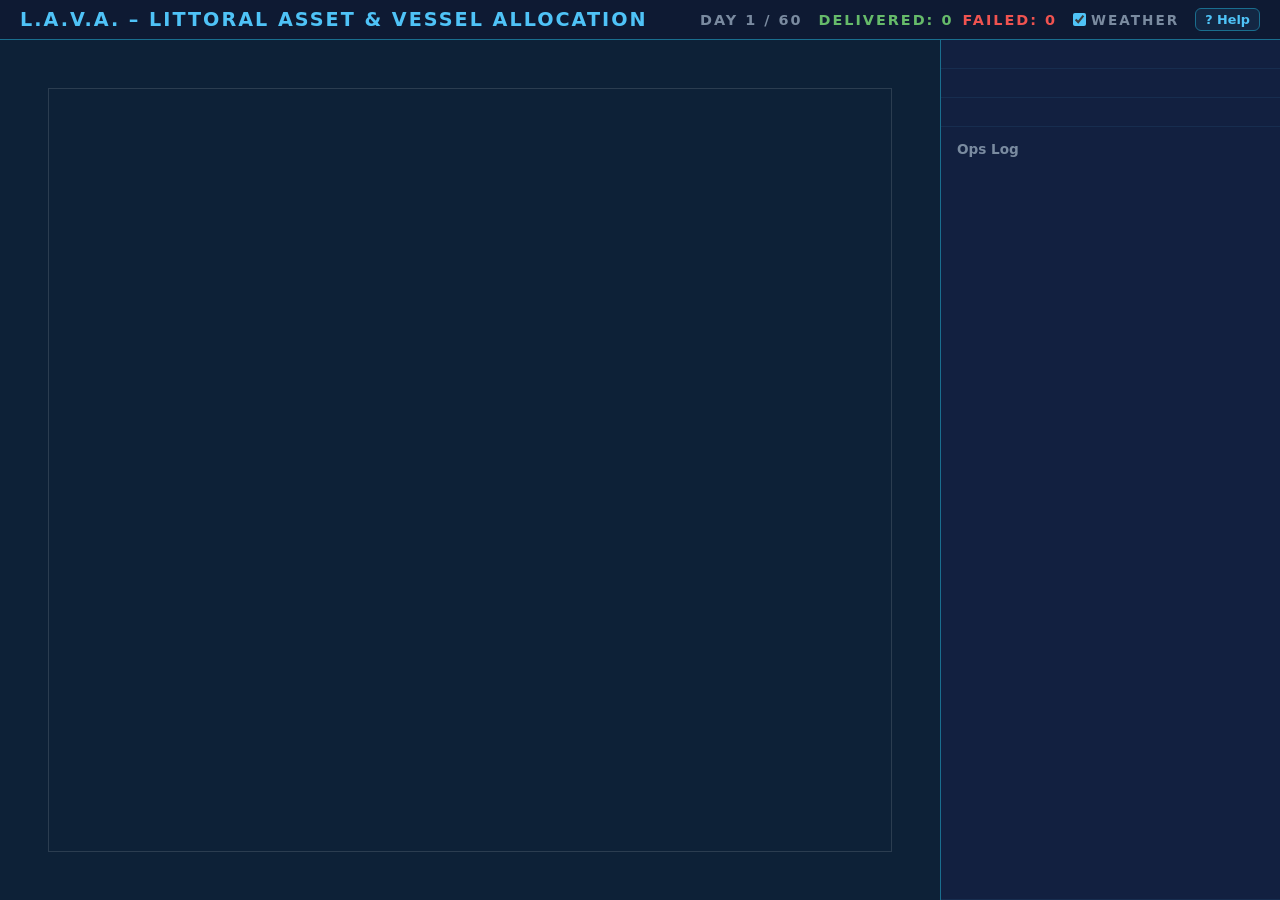
<file: index.html>
<!DOCTYPE html>
<html lang="en">
<head>
  <meta charset="UTF-8">
  <meta name="viewport" content="width=device-width, initial-scale=1.0">
  <title>L.A.V.A.</title>
  <link rel="stylesheet" href="style.css">
</head>
<body>
  <div id="app">

    <header id="header">
      <h1>L.A.V.A. – Littoral Asset & Vessel Allocation<h1>
      <div id="controls">
        <span id="day-counter">Day 1 / 60</span>
        <span id="score-display">Delivered: 0&ensp;<span class="failed-section">Failed: 0</span></span>
        <label id="weather-toggle"><input type="checkbox" id="weather-toggle-input" checked> Weather</label>
        <button id="help-btn" type="button" title="How to play">? Help</button>
      </div>
    </header>

    <div id="main">
      <section id="map-area">
        <canvas id="map-canvas"></canvas>
        <img id="weather-overlay" alt="" aria-hidden="true">
      </section>

      <aside id="sidebar">
        <div id="ship-status"></div>
        <div id="actions-panel"></div>
        <div id="requests-panel"></div>
        <div id="log">
          <h3>Ops Log</h3>
          <ul id="log-entries"></ul>
        </div>
      </aside>
    </div>

    <div id="modal-overlay" class="hidden">
      <div id="modal">
        <h2 id="modal-title"></h2>
        <div id="modal-body"></div>
        <div id="modal-choices"></div>
      </div>
    </div>

    <div id="toast-container"></div>
  </div>

  <script src="data_master/supply-data.js"></script>
  <script src="data_master/ports.js"></script>
  <script src="data_master/base_starting_scenarios.js"></script>
  <script src="weather.js"></script>
  <script src="data_master/events-data.js"></script>
  <script src="events.js"></script>
  <script src="map.js"></script>
  <script src="ui.js"></script>
  <script src="game.js"></script>
</body>
</html>
</file>
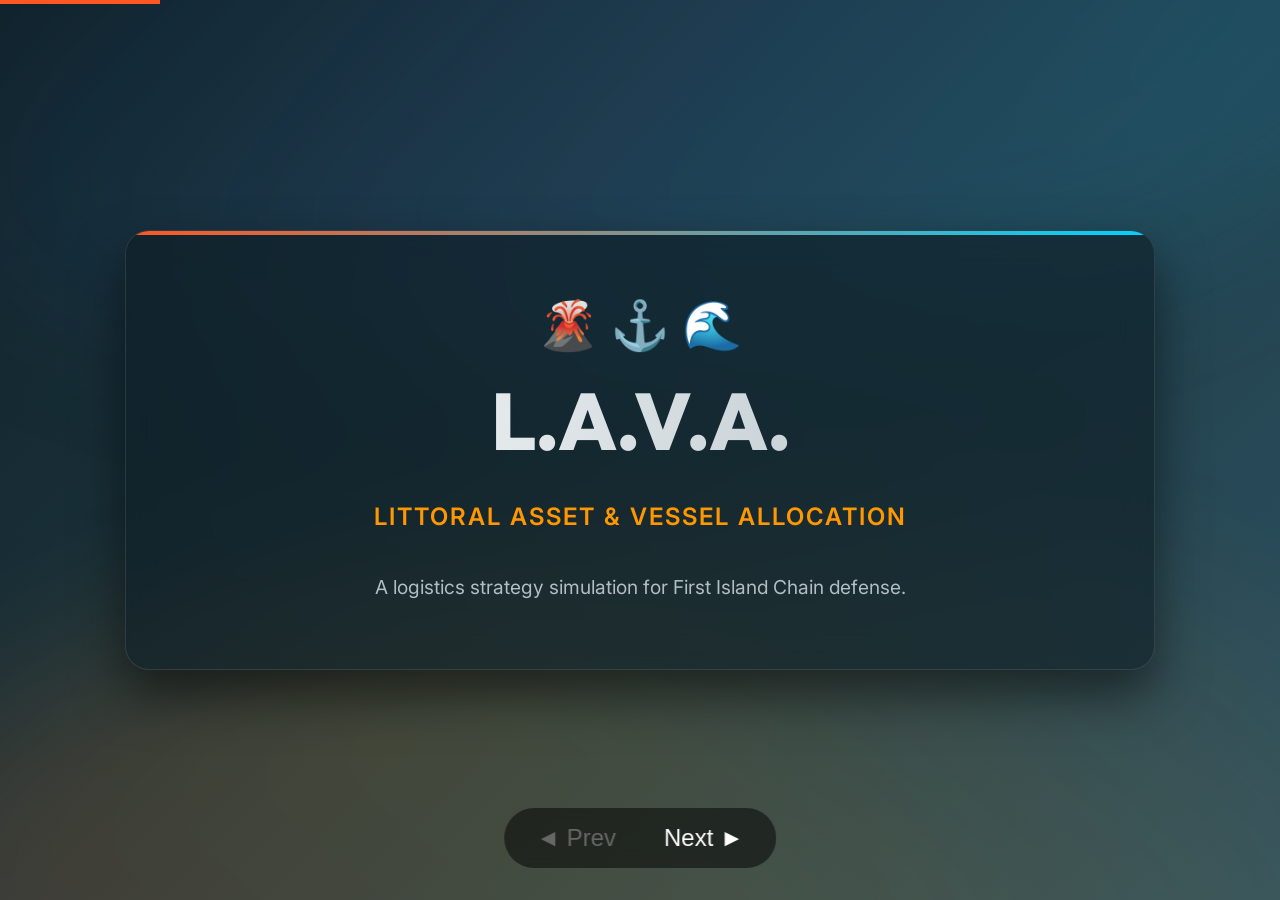
<file: presentation/index.html>
<!DOCTYPE html>
<html lang="en">

<head>
    <meta charset="UTF-8">
    <meta name="viewport" content="width=device-width, initial-scale=1.0">
    <title>L.A.V.A. Pitch Deck</title>
    <style>
        @import url('https://fonts.googleapis.com/css2?family=Inter:wght@400;600;800&family=Outfit:wght@400;700&display=swap');

        :root {
            --bg-color: #0f2027;
            /* Deep ocean */
            --bg-gradient: linear-gradient(135deg, #0f2027, #203a43, #2c5364);
            --lava-orange: #ff5722;
            --lava-glow: #ff9800;
            --text-main: #ffffff;
            --text-muted: #b0bec5;
            --glass-bg: rgba(15, 32, 39, 0.65);
            --glass-border: rgba(255, 255, 255, 0.1);
        }

        body,
        html {
            margin: 0;
            padding: 0;
            width: 100%;
            height: 100%;
            overflow: hidden;
            background: var(--bg-gradient);
            font-family: 'Inter', sans-serif;
            color: var(--text-main);
        }

        /* Abstract Lava / Water Vector Backgrounds */
        .bg-shapes {
            position: fixed;
            top: 0;
            left: 0;
            width: 100%;
            height: 100%;
            z-index: 0;
            overflow: hidden;
            pointer-events: none;
        }

        .lava-sweep {
            position: absolute;
            bottom: -20%;
            left: -10%;
            width: 120%;
            height: 60%;
            background: linear-gradient(45deg, var(--lava-orange), var(--lava-glow), transparent);
            border-radius: 50% 50% 0 0;
            transform: rotate(-5deg);
            opacity: 0.15;
            filter: blur(80px);
            animation: pulse 10s infinite alternate;
        }

        .water-sweep {
            position: absolute;
            top: -20%;
            right: -10%;
            width: 120%;
            height: 60%;
            background: linear-gradient(-45deg, #00d2ff, #3a7bd5, transparent);
            border-radius: 0 0 50% 50%;
            transform: rotate(-5deg);
            opacity: 0.15;
            filter: blur(80px);
            animation: pulse 12s infinite alternate-reverse;
        }

        @keyframes pulse {
            0% {
                transform: scale(1) rotate(-5deg);
                opacity: 0.15;
            }

            100% {
                transform: scale(1.05) rotate(-3deg);
                opacity: 0.25;
            }
        }

        .slider {
            position: relative;
            width: 100vw;
            height: 100vh;
            display: flex;
            transition: transform 0.6s cubic-bezier(0.25, 1, 0.5, 1);
            z-index: 10;
        }

        .slide {
            min-width: 100vw;
            height: 100vh;
            display: flex;
            align-items: center;
            justify-content: center;
            padding: 2rem;
            box-sizing: border-box;
        }

        .glass-panel {
            background: var(--glass-bg);
            backdrop-filter: blur(16px);
            -webkit-backdrop-filter: blur(16px);
            border: 1px solid var(--glass-border);
            border-radius: 24px;
            padding: 4rem;
            max-width: 900px;
            width: 100%;
            box-shadow: 0 25px 50px rgba(0, 0, 0, 0.5);
            position: relative;
            overflow: hidden;
        }

        .glass-panel::before {
            content: '';
            position: absolute;
            top: 0;
            left: 0;
            right: 0;
            height: 4px;
            background: linear-gradient(90deg, var(--lava-orange), #00d2ff);
        }

        h1 {
            font-family: 'Outfit', sans-serif;
            font-size: 4rem;
            font-weight: 800;
            margin: 0 0 1rem 0;
            letter-spacing: -1px;
            background: linear-gradient(90deg, var(--text-main), var(--text-muted));
            -webkit-background-clip: text;
            -webkit-text-fill-color: transparent;
        }

        h2 {
            font-family: 'Outfit', sans-serif;
            font-size: 2.5rem;
            font-weight: 700;
            margin: 0 0 2rem 0;
            color: var(--lava-orange);
            display: flex;
            align-items: center;
            gap: 1rem;
        }

        p,
        li {
            font-size: 1.25rem;
            line-height: 1.8;
            color: #d8e3e7;
            margin-bottom: 1.5rem;
        }

        ul {
            list-style-type: none;
            padding: 0;
        }

        ul li {
            position: relative;
            padding-left: 2rem;
        }

        ul li::before {
            content: '⯈';
            position: absolute;
            left: 0;
            color: var(--lava-glow);
            font-size: 1rem;
            top: 4px;
        }

        .emoji-icon {
            font-size: 3rem;
            display: block;
            margin-bottom: 1rem;
        }

        .quote-box {
            border-left: 4px solid var(--lava-orange);
            padding-left: 2rem;
            margin-bottom: 2rem;
            background: rgba(255, 87, 34, 0.05);
            padding: 1.5rem 2rem;
            border-radius: 0 12px 12px 0;
        }

        .quote-text {
            font-style: italic;
            font-size: 1.4rem;
            color: #fff;
            margin-bottom: 0.5rem;
        }

        .quote-author {
            font-weight: 600;
            color: var(--lava-glow);
            font-size: 1.1rem;
        }

        .controls {
            position: fixed;
            bottom: 2rem;
            left: 50%;
            transform: translateX(-50%);
            display: flex;
            gap: 1rem;
            z-index: 20;
            background: rgba(0, 0, 0, 0.5);
            padding: 0.5rem 1rem;
            border-radius: 50px;
            backdrop-filter: blur(10px);
        }

        .nav-btn {
            background: none;
            border: none;
            color: white;
            font-size: 1.5rem;
            cursor: pointer;
            padding: 0.5rem 1rem;
            border-radius: 50px;
            transition: all 0.2s ease;
            opacity: 0.7;
        }

        .nav-btn:hover {
            opacity: 1;
            background: rgba(255, 255, 255, 0.1);
        }

        .progress {
            position: fixed;
            top: 0;
            left: 0;
            height: 4px;
            background: var(--lava-orange);
            z-index: 20;
            transition: width 0.3s ease;
        }
    </style>
</head>

<body>

    <div class="bg-shapes">
        <div class="lava-sweep"></div>
        <div class="water-sweep"></div>
    </div>

    <div class="progress" id="progressBar"></div>

    <div class="slider" id="slider">

        <!-- Slide 1: Title -->
        <div class="slide">
            <div class="glass-panel" style="text-align: center;">
                <span class="emoji-icon">🌋 ⚓ 🌊</span>
                <h1 style="font-size: 5rem; margin-bottom: 0.5rem;">L.A.V.A.</h1>
                <p style="font-size: 1.5rem; color: var(--lava-glow); font-weight: 600; letter-spacing: 2px;">LITTORAL
                    ASSET & VESSEL ALLOCATION</p>
                <p style="font-size: 1.2rem; color: var(--text-muted); max-width: 600px; margin: 2rem auto 0;">
                    A logistics strategy simulation for First Island Chain defense.
                </p>
            </div>
        </div>

        <!-- Slide 2: Team -->
        <div class="slide">
            <div class="glass-panel">
                <h2><span class="emoji-icon" style="margin:0; font-size: 2.5rem;">🚧</span> Team: The Floor is Lava</h2>
                <p>We are <strong>U.S. Navy Civilian Software Developers, Data Scientists, and DevOps
                        Engineers</strong>.</p>
                <ul>
                    <li>From Naval Facilities Engineering Command (NAVFAC).</li>
                    <li>Specifically from <strong>NITC</strong>.</li>
                    <li>Supported by an additional team member from the NAVFAC Expeditionary Warfare Center.</li>
                </ul>
            </div>
        </div>

        <!-- Slide 3: Quotes -->
        <div class="slide">
            <div class="glass-panel">
                <h2><span class="emoji-icon" style="margin:0; font-size: 2.5rem;">⚙️</span> The Importance of Logistics
                </h2>

                <div class="quote-box">
                    <div class="quote-text">"Amateurs talk tactics, Professionals Study Logistics"</div>
                    <div class="quote-author">— General Omar Bradley, U.S. Army</div>
                </div>

                <div class="quote-box">
                    <div class="quote-text">"An army marches on its stomach"</div>
                    <div class="quote-author">— Napoleon</div>
                </div>

                <div class="quote-box">
                    <div class="quote-text">"The line between order and disorder lies in logistics"</div>
                    <div class="quote-author">— Sun Tzu, The Art of War</div>
                </div>
            </div>
        </div>

        <!-- Slide 4: Modern Context -->
        <div class="slide">
            <div class="glass-panel">
                <h2><span class="emoji-icon" style="margin:0; font-size: 2.5rem;">🌍</span> The Modern Context</h2>
                <p><strong>Lessons from Ukraine</strong></p>
                <p>We see the importance of logistics today in Ukraine, where the Ukrainian military is advancing on
                    multiple fronts all backed by attacks on logistic supply chains.</p>
                <br>
                <p><strong>The Pacific Theater</strong></p>
                <p>We know in a conflict scenario within the Strait of Taiwan and the South China Sea, logistics will be
                    absolutely paramount in a First Island Chain defense.</p>
            </div>
        </div>

        <!-- Slide 5: Situation -->
        <div class="slide">
            <div class="glass-panel">
                <h2><span class="emoji-icon" style="margin:0; font-size: 2.5rem;">🗺️</span> 1. SITUATION</h2>
                <p>You are in command of supply and delivery operations for expeditionary forces in the contested First
                    Island Chain.</p>
                <p>Under intense Gray Zone pressure, neighboring ports depend on your logistics support to maintain
                    deterrence.</p>
            </div>
        </div>

        <!-- Slide 6: Mission Objectives -->
        <div class="slide">
            <div class="glass-panel">
                <h2><span class="emoji-icon" style="margin:0; font-size: 2.5rem;">🎯</span> 2. MISSION OBJECTIVES</h2>
                <ul>
                    <li><strong>Load Cargo:</strong> Pick up vital construction materials, communication grids, mobile
                        shelters, and heavy machinery at Base Ports.</li>
                    <li><strong>Route Optimization:</strong> Deliver requests to contested sites before deadlines
                        expire.</li>
                    <li><strong>Prevent Domino Effect:</strong> If ports remain unsupplied in a high-need status, their
                        urgency escalates. Critical ports will roll to become CONTESTED, blocking sea lanes until
                        neighboring base nodes facilitate a recovery.</li>
                </ul>
            </div>
        </div>

        <!-- Slide 7: Simulation -->
        <div class="slide">
            <div class="glass-panel">
                <h2><span class="emoji-icon" style="margin:0; font-size: 2.5rem;">🚢</span> Simulation Engine & Realism
                </h2>
                <ul>
                    <li><strong>Authentic Operations:</strong> Uses real naval routes and maritime scenarios, including
                        resource constraints and supply deficits.</li>
                    <li><strong>Dynamic Scenarios:</strong> Generates realistic cargo delivery missions with authentic
                        timelines and operational limits.</li>
                    <li><strong>Training Value:</strong> Trains players to make high-stakes logistical decisions where
                        efficiency, risk management, and timing directly determine mission success.</li>
                </ul>
            </div>
        </div>

        <!-- Slide 8: Architecture -->
        <div class="slide">
            <div class="glass-panel">
                <h2><span class="emoji-icon" style="margin:0; font-size: 2.5rem;">📡</span> Architecture & Data Modeling
                </h2>
                <ul>
                    <li><strong>Data Inputs:</strong> JSON-based structures that can be easily modified to run off
                        modern REST API inputs.</li>
                    <li><strong>Weather Data Modeling:</strong> A matrix ocean simulation with 10 evolving weather
                        states (ranging from calm to typhoons) driven by wind, waves, and swell.</li>
                    <li><strong>Lightweight Deployment:</strong> 100% vanilla browser-based deployment; no installation
                        barriers.</li>
                </ul>
            </div>
        </div>

    </div>

    <div class="controls">
        <button class="nav-btn" id="prevBtn">◄ Prev</button>
        <button class="nav-btn" id="nextBtn">Next ►</button>
    </div>

    <script>
        const slider = document.getElementById('slider');
        const prevBtn = document.getElementById('prevBtn');
        const nextBtn = document.getElementById('nextBtn');
        const progressBar = document.getElementById('progressBar');
        const totalSlides = document.querySelectorAll('.slide').length;

        let currentSlide = 0;

        function updateSlider() {
            slider.style.transform = `translateX(-${currentSlide * 100}vw)`;
            progressBar.style.width = `${((currentSlide + 1) / totalSlides) * 100}%`;

            prevBtn.style.opacity = currentSlide === 0 ? '0.3' : '1';
            nextBtn.style.opacity = currentSlide === totalSlides - 1 ? '0.3' : '1';

            prevBtn.style.pointerEvents = currentSlide === 0 ? 'none' : 'all';
            nextBtn.style.pointerEvents = currentSlide === totalSlides - 1 ? 'none' : 'all';
        }

        function nextSlide() {
            if (currentSlide < totalSlides - 1) {
                currentSlide++;
                updateSlider();
            }
        }

        function prevSlide() {
            if (currentSlide > 0) {
                currentSlide--;
                updateSlider();
            }
        }

        nextBtn.addEventListener('click', nextSlide);
        prevBtn.addEventListener('click', prevSlide);

        // Keyboard navigation
        document.addEventListener('keydown', (e) => {
            if (e.key === 'ArrowRight' || e.key === ' ') {
                nextSlide();
            } else if (e.key === 'ArrowLeft') {
                prevSlide();
            }
        });

        // Click anywhere on right half to advance, left half to go back
        document.addEventListener('click', (e) => {
            // Ignore if clicking buttons
            if (e.target.closest('.controls') || e.target.closest('.glass-panel')) return;

            if (e.clientX > window.innerWidth / 2) {
                nextSlide();
            } else {
                prevSlide();
            }
        });

        // Initialize
        updateSlider();
    </script>
</body>

</html>
</file>
<file: style.css>
:root {
  --bg-dark: #0b1628;
  --bg-panel: #122040;
  --bg-header: #0e1a33;
  --accent: #4fc3f7;
  --accent-dim: #1a6e8e;
  --text: #d4dce8;
  --text-muted: #7a8ba0;
  --danger: #ef5350;
  --success: #66bb6a;
  --gold: #ffd54f;
  --sea: #0d2137;
  --radius: 6px;
}
*, *::before, *::after { margin: 0; padding: 0; box-sizing: border-box; }
body { font-family: 'Segoe UI', system-ui, sans-serif; background: var(--bg-dark); color: var(--text); height: 100vh; overflow: hidden; }
#app { display: flex; flex-direction: column; height: 100vh; }

/* Header */
#header { display: flex; align-items: center; justify-content: space-between; padding: 8px 20px; background: var(--bg-header); border-bottom: 1px solid var(--accent-dim); }
#header h1 { font-size: 1.2rem; color: var(--accent); letter-spacing: 2px; text-transform: uppercase; }
#controls { display: flex; align-items: center; gap: 16px; }
#day-counter, #score-display { color: var(--text-muted); font-size: 0.9rem; }
#day-counter.day-urgent { color: var(--danger); font-weight: 700; }
#help-btn { appearance: none; font: inherit; font-size: 0.8rem; font-weight: 600; padding: 3px 9px; border: 1px solid var(--accent-dim); border-radius: var(--radius); background: rgba(79,195,247,0.08); color: var(--accent); cursor: pointer; transition: background 0.2s; }
#help-btn:hover { background: rgba(79,195,247,0.18); }
.req-ready { font-size: 0.72rem; font-weight: 600; margin: 2px 0; }
.req-ready.ok { color: var(--success); }
.req-ready.partial { color: var(--gold); }
#weather-toggle { display: inline-flex; align-items: center; gap: 5px; color: var(--text-muted); font-size: 0.85rem; cursor: pointer; user-select: none; }
#weather-toggle input { cursor: pointer; accent-color: var(--accent); }
#score-display { color: var(--success); font-weight: 600; }
.failed-section { color: var(--danger); font-weight: 600; }

/* Layout */
#main { display: flex; flex: 1; overflow: hidden; }
#map-area { flex: 1; background: var(--sea); position: relative; }
#map-canvas { width: 100%; height: 100%; display: block; }
/* Weather vector-field overlay — advances with the day. Invert so the storm's dark
   arrows glow over the dark sea; screen blend + opacity keep it atmospheric, and it
   never intercepts clicks (navigation happens on the canvas beneath it).
   The 48px offset + (100% - 96px) size matches the canvas port padding
   (pad=48 in map.js _toPixel). Explicit width/height (not just insets) are required
   so the <img> actually stretches — an absolutely-positioned replaced element with
   auto width/height does NOT fill reliably across browsers (Edge/Surface leave it at
   the SVG's intrinsic size). scaleY(-1) flips the SVG (row 0 at top) to match the
   game's top→row 49 mapping, so the storm lines up with the blocked routes. */
#weather-overlay {
  position: absolute;
  top: 48px;
  left: 48px;
  width: calc(100% - 96px);
  height: calc(100% - 96px);
  object-fit: fill;
  pointer-events: none;
  opacity: 0.5;
  mix-blend-mode: screen;
  filter: invert(1);
  transform: scaleY(-1);
  transition: opacity 0.6s ease;
}

/* Sidebar */
#sidebar { width: 340px; background: var(--bg-panel); border-left: 1px solid var(--accent-dim); display: flex; flex-direction: column; overflow-y: auto; }
#sidebar > div { padding: 14px 16px; border-bottom: 1px solid rgba(79,195,247,0.08); }
#sidebar h2 { font-size: 0.95rem; color: var(--accent); margin-bottom: 10px; }
.ship-status-header { display: flex; align-items: center; justify-content: space-between; gap: 12px; margin-bottom: 10px; }
#hold-position-btn {
  appearance: none;
  font: inherit;
  padding: 5px 9px;
  border: 1px solid var(--accent-dim);
  border-radius: var(--radius);
  background: rgba(255,255,255,0.02);
  color: var(--text);
  cursor: pointer;
  font-size: 0.75rem;
  font-weight: 600;
  white-space: nowrap;
  transition: background 0.2s, border-color 0.2s, color 0.2s, box-shadow 0.2s;
}
#hold-position-btn:hover:not(:disabled) {
  background: rgba(79,195,247,0.1);
  border-color: var(--accent);
  color: var(--accent);
}
#hold-position-btn.is-holding {
  background: rgba(79,195,247,0.14);
  border-color: var(--accent);
  color: var(--accent);
  opacity: 1;
  cursor: wait;
  box-shadow: 0 0 0 1px rgba(79,195,247,0.15), 0 0 14px rgba(79,195,247,0.18);
  animation: holdPulse 0.9s ease-in-out infinite;
}
#hold-position-btn:disabled {
  opacity: 0.45;
  cursor: not-allowed;
}

@keyframes holdPulse {
  0%, 100% { transform: translateY(0); }
  50% { transform: translateY(-1px); }
}

/* Ship Status */
.ship-location-container { margin-bottom: 12px; }
.ship-location-heading { font-size: 1.1rem; font-weight: 600; color: var(--text); margin-bottom: 4px; }
.ship-location-subtitle { font-size: 0.78rem; color: var(--accent); text-transform: uppercase; letter-spacing: 0.5px; }
.ship-location { font-size: 0.82rem; color: var(--text-muted); margin-bottom: 8px; }
.weather-status { display: flex; justify-content: space-between; align-items: center; font-size: 0.8rem; padding: 5px 8px; margin-bottom: 8px; background: rgba(79,195,247,0.06); border-left: 2px solid #ff9800; border-radius: 3px; }
.weather-label { color: var(--text); font-weight: 600; }
.weather-blocked { color: #ff9800; font-weight: 600; }
.weather-clear { color: var(--text-muted); }
.sea-state { font-weight: 600; }
.sea-calm { color: #4fc3f7; }
.sea-light { color: #81c784; }
.sea-choppy { color: #ffd54f; }
.sea-rough { color: #ff9800; }
.sea-impassable { color: var(--danger); }
.cargo-bar { display: flex; justify-content: space-between; font-size: 0.8rem; color: var(--text-muted); margin-bottom: 3px; }
.cargo-bar-visual { height: 6px; background: rgba(79,195,247,0.1); border-radius: 3px; margin-bottom: 8px; }
.cargo-bar-fill { height: 100%; background: var(--accent); border-radius: 3px; transition: width 0.3s; }
.cargo-list { display: flex; flex-direction: column; gap: 2px; }
.cargo-row { display: flex; justify-content: space-between; font-size: 0.78rem; color: var(--text-muted); padding: 1px 0; }
.cargo-row span:last-child { color: var(--text); font-weight: 600; }
.cargo-empty { font-size: 0.78rem; color: var(--text-muted); font-style: italic; }

/* Actions Panel */
.action-section { margin-bottom: 12px; }
.section-label { font-size: 0.72rem; color: var(--accent); text-transform: uppercase; letter-spacing: 1px; margin-bottom: 6px; font-weight: 600; }

/* Loading rows */
.load-row {
  display: grid;
  grid-template-columns: 1fr 40px 40px 36px 36px 48px;
  gap: 4px;
  align-items: center;
  font-size: 0.78rem;
  color: var(--text-muted);
}
.load-name { color: var(--text); }
.load-stock, .load-ship { text-align: right; }
.btn-sm { padding: 2px 4px; border: 1px solid var(--accent-dim); border-radius: 3px; background: transparent; color: var(--accent); cursor: pointer; font-size: 0.7rem; padding: 1px 7px; transition: background 0.2s; }
.btn-sm:hover { background: rgba(79,195,247,0.15); }

/* Delivery grid */
.delivery-grid { margin-bottom: 6px; }
.delivery-row { display: grid; grid-template-columns: 1fr 60px 56px 44px; gap: 4px; font-size: 0.78rem; color: var(--text-muted); padding: 2px 0; }
.status-ok { color: var(--success); font-weight: 600; }
.status-need { color: var(--danger); font-weight: 600; }

/* Action buttons */
.btn-action { width: 100%; padding: 6px 10px; border: 1px solid var(--accent-dim); border-radius: var(--radius); background: transparent; color: var(--accent); cursor: pointer; font-size: 0.8rem; margin-top: 4px; transition: background 0.2s; }
.btn-action:hover { background: rgba(79,195,247,0.12); }
.btn-deliver { border-color: var(--success); color: var(--success); }
.btn-deliver:hover { background: rgba(102,187,106,0.12); }
.btn-unload { border-color: var(--text-muted); color: var(--text-muted); font-size: 0.75rem; }
.btn-quickload { font-size: 0.75rem; border-color: var(--gold); color: var(--gold); }
.btn-quickload:hover { background: rgba(255,213,79,0.1); }
.btn-hold { border-color: #ff9800; color: #ffb74d; margin-top: 6px; }
.btn-hold:hover { background: rgba(255,152,0,0.12); }
.wait-note { font-size: 0.78rem; color: var(--text-muted); line-height: 1.4; margin: 4px 0; }
.wait-note.stranded { color: #ffb74d; font-weight: 600; }


/* Requests Panel */
.request-card { padding: 8px 10px; border-radius: var(--radius); margin-bottom: 6px; border-left: 3px solid var(--text-muted); background: rgba(255,255,255,0.02); }
.request-card.urg-high { border-color: var(--danger); }
.request-card.urg-med { border-color: var(--gold); }
.request-card.urg-low { border-color: var(--accent); }
.req-header { display: flex; justify-content: space-between; margin-bottom: 3px; }
.req-dest { font-size: 0.85rem; color: var(--text); font-weight: 600; }
.req-urgency { font-size: 0.65rem; padding: 1px 6px; border-radius: 3px; font-weight: 600; }
.urg-high .req-urgency { background: rgba(239,83,80,0.15); color: var(--danger); }
.urg-med .req-urgency { background: rgba(255,213,79,0.15); color: var(--gold); }
.urg-low .req-urgency { background: rgba(79,195,247,0.15); color: var(--accent); }
.req-mission { font-size: 0.75rem; color: var(--text-muted); margin-bottom: 3px; line-height: 1.4; }
.req-supplies { font-size: 0.75rem; color: var(--text); margin-bottom: 2px; }
.req-deadline { font-size: 0.72rem; color: var(--text-muted); }
.deadline-urgent { color: var(--danger); font-weight: 600; }
.no-requests { font-size: 0.82rem; color: var(--text-muted); font-style: italic; }
.request-mini { font-size: 0.75rem; padding: 3px 0; }
.req-done { color: var(--success); }
.req-failed { color: var(--danger); }

/* Ops Log */
#log { flex: 1; overflow-y: auto; min-height: 300px; }
#log h3 { font-size: 0.85rem; color: var(--text-muted); margin-bottom: 6px; }
#log-entries { list-style: none; display: flex; flex-direction: column; gap: 4px; }
#log-entries li { font-size: 0.75rem; color: var(--text-muted); border-left: 2px solid var(--accent-dim); padding-left: 8px; line-height: 1.3; }
#log-entries li.event-bad { border-color: var(--danger); }
#log-entries li.event-good { border-color: var(--success); }
#log-entries li.event-port { border-color: var(--gold); }
#log-entries li.event-incident { border-color: #ff9800; color: #ffb74d; }

#sidebar, #log {
  scrollbar-width: thin;
  scrollbar-color: var(--accent-dim) var(--bg-header);
}

#sidebar::-webkit-scrollbar,
#log::-webkit-scrollbar {
  width: 10px;
}

#sidebar::-webkit-scrollbar-track,
#log::-webkit-scrollbar-track {
  background: var(--bg-header);
}

#sidebar::-webkit-scrollbar-thumb,
#log::-webkit-scrollbar-thumb {
  background: linear-gradient(180deg, var(--accent-dim), var(--accent));
  border-radius: 999px;
  border: 2px solid var(--bg-header);
}

#sidebar::-webkit-scrollbar-thumb:hover,
#log::-webkit-scrollbar-thumb:hover {
  background: linear-gradient(180deg, var(--accent), var(--gold));
}

/* Modal */
#modal-overlay { position: fixed; left: 0; right: 340px; top: 0; bottom: 0; background: rgba(0,0,0,0.3); display: flex; align-items: center; justify-content: center; z-index: 100; pointer-events: none; }
#modal-overlay.hidden { display: none; }

#modal-overlay.travel-modal { align-items: flex-start; justify-content: flex-start; padding-top: 70px; }
#modal { background: var(--bg-panel); border: 1px solid var(--accent); border-radius: var(--radius); padding: 24px 28px; max-width: 460px; width: 90%; text-align: center; pointer-events: auto; }
#modal-overlay.travel-modal #modal { margin: 16px; }
#modal { position: relative; }
#modal .modal-close { position: absolute; top: 12px; right: 12px; background: none; border: none; color: var(--accent); font-size: 1.8rem; cursor: pointer; padding: 0; width: 28px; height: 28px; display: flex; align-items: center; justify-content: center; transition: color 0.2s; }
#modal .modal-close:hover { color: var(--text); }
#modal h2 { color: var(--accent); margin-bottom: 10px; font-size: 1.1rem; padding-right: 36px; }
#modal h2.modal-title-contested { color: var(--danger); }
.port-type-tag { display: inline-block; font-size: 0.65rem; padding: 1px 5px; border-radius: 3px; margin-left: 6px; font-weight: 600; }
.port-type-tag.base { background: rgba(79,195,247,0.2); color: var(--accent); }
.port-type-tag.site { background: rgba(255,213,79,0.2); color: var(--gold); }
#modal h2 .modal-subtitle { font-size: 0.82rem; color: var(--text-muted); margin-top: 4px; font-weight: 400; }
#modal h2 .modal-subtitle.contested { color: var(--danger); font-weight: 700; }
#modal-body { color: var(--text); margin-bottom: 16px; line-height: 1.5; font-size: 0.9rem; text-align: left; }
#modal-body .travel-summary { margin-bottom: 10px; font-weight: 600; }
#modal-body .travel-warning { margin-bottom: 10px; color: var(--danger); font-weight: 700; }
#modal-body .travel-section { margin-bottom: 10px; font-size: 0.85rem; }
#modal-body .travel-section strong { display: block; margin-bottom: 4px; color: var(--text); }
#modal-body .travel-request { padding: 8px 10px; margin: 6px 0; border-radius: var(--radius); background: rgba(255,255,255,0.04); border-left: 3px solid rgba(79,195,247,0.12); }
#modal-body .travel-request.urg-high { border-left-color: var(--danger); background: rgba(239,83,80,0.08); }
#modal-body .travel-request.urg-med { border-left-color: var(--gold); background: rgba(255,213,79,0.08); }
#modal-body .travel-request.urg-low { border-left-color: var(--accent); background: rgba(79,195,247,0.08); }
#modal-body .travel-request.urg-contested { border-left-color: var(--danger); background: rgba(239,83,80,0.08); border-left-style: dashed; }
#modal-body .travel-request-header { display: flex; justify-content: space-between; gap: 8px; margin-bottom: 6px; font-size: 0.78rem; font-weight: 700; }
#modal-body .travel-request-header span { color: var(--text); }
#modal-body .travel-request.urg-high .travel-request-header span { color: var(--danger); }
#modal-body .travel-request.urg-med .travel-request-header span { color: var(--gold); }
#modal-body .travel-request.urg-low .travel-request-header span { color: var(--accent); }
#modal-body .travel-request.urg-contested .travel-request-header span { color: var(--danger); }
#modal-body .travel-request-mission { font-size: 0.82rem; color: var(--text-muted); margin-bottom: 4px; }
#modal-body .travel-request-supplies { font-size: 0.82rem; color: var(--text); }
.event-advisory { margin-top: 10px; padding: 7px 10px; border-radius: var(--radius); font-size: 0.82rem; line-height: 1.4; }
.event-advisory.rough { background: rgba(255,152,0,0.1); border-left: 3px solid #ff9800; color: #ffb74d; }
.event-advisory.calm { background: rgba(79,195,247,0.08); border-left: 3px solid var(--accent); color: var(--accent); }

#modal-choices { display: flex; flex-direction: column; gap: 8px; }
#modal-choices > button { padding: 8px 16px; border: 1px solid var(--accent); border-radius: var(--radius); background: transparent; color: var(--accent); cursor: pointer; font-size: 0.85rem; transition: background 0.2s; }
#modal-choices > button:hover { background: var(--accent); color: var(--bg-dark); }
.choice-option { display: flex; flex-direction: column; gap: 3px; }
.choice-option button { width: 100%; padding: 7px 16px; border: 1px solid var(--accent); border-radius: var(--radius); background: transparent; color: var(--accent); cursor: pointer; font-size: 0.85rem; transition: background 0.2s; }
.choice-option button:hover { background: var(--accent); color: var(--bg-dark); }
.choice-outcomes { display: flex; gap: 5px; flex-wrap: wrap; justify-content: center; }
.choice-outcomes span { font-size: 0.68rem; color: var(--text-muted); background: rgba(79,195,247,0.08); padding: 2px 6px; border-radius: 3px; }

#toast-container {
  position: fixed;
  top: 16px;
  right: 16px;
  display: flex;
  flex-direction: column;
  gap: 10px;
  pointer-events: none;
  z-index: 120;
  max-width: calc(100vw - 32px);
}

.toast {
  min-width: 220px;
  max-width: 360px;
  padding: 12px 14px;
  border-radius: var(--radius);
  border: 1px solid rgba(79,195,247,0.25);
  background: rgba(13,33,55,0.96);
  color: var(--text);
  box-shadow: 0 14px 30px rgba(0,0,0,0.3);
  opacity: 0;
  transform: translateY(-12px);
  transition: opacity 0.22s ease, transform 0.22s ease;
  pointer-events: auto;
}

.toast.show {
  opacity: 1;
  transform: translateY(0);
}

.toast-error {
  border-color: rgba(239,83,80,0.35);
  background: rgba(44,18,28,0.96);
}

.toast-warning {
  border-color: rgba(255,193,7,0.35);
  background: rgba(55,42,10,0.96);
}

.toast-notif {
  border-color: rgba(79,195,247,0.35);
}

/* Game Over */
.game-over-stats p { margin-bottom: 6px; font-size: 0.9rem; color: var(--text-muted); }
.game-over-stats b { color: var(--text); }

/* Contested States */
.request-card.urg-contested {
  border-left: 3px dashed var(--danger);
  background: rgba(239, 83, 80, 0.05);
}
.urg-contested .req-urgency {
  background: rgba(239, 83, 80, 0.25);
  color: var(--danger);
  border: 1px solid var(--danger);
}
</file>
